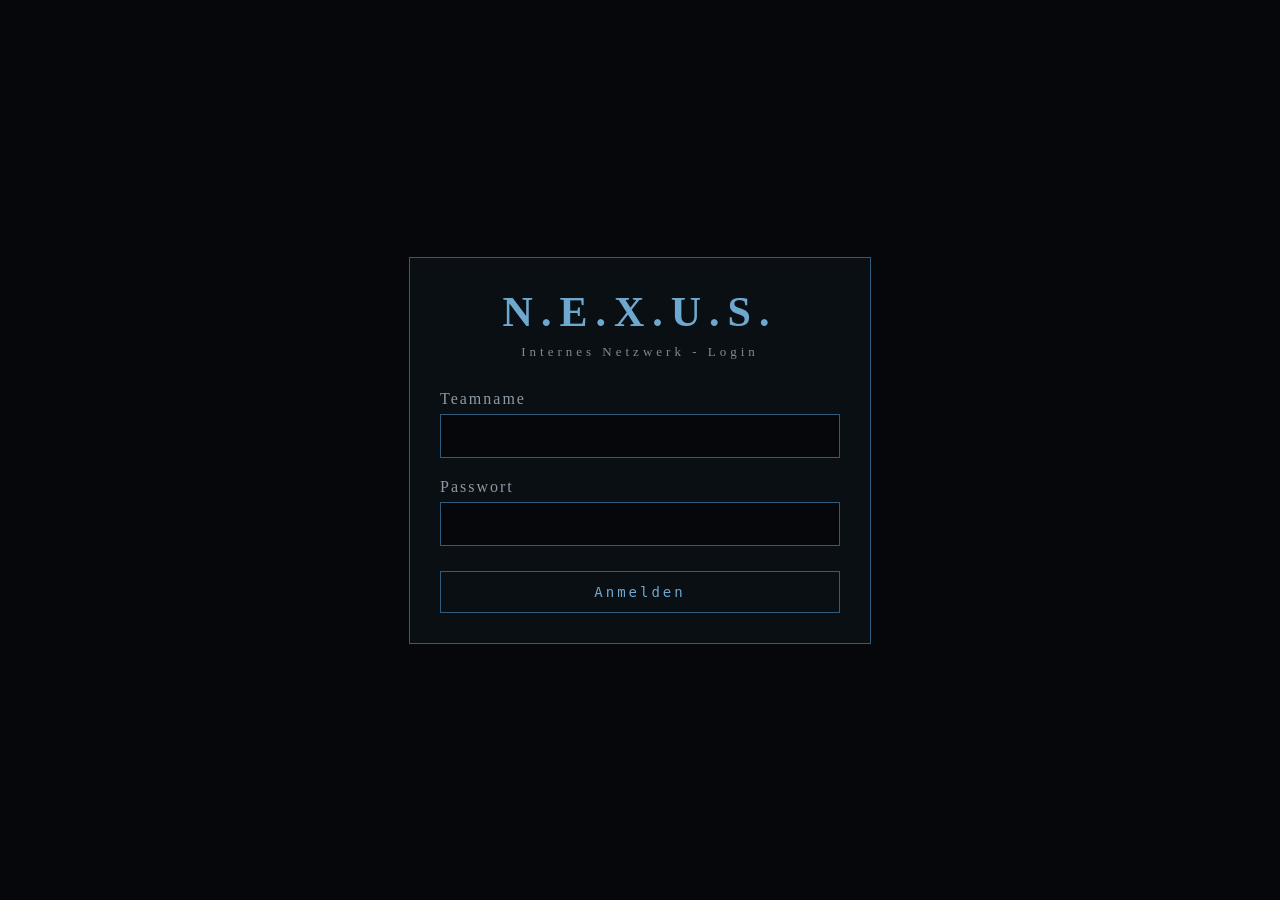
<file: index.html>
<!DOCTYPE html>
<html lang="de">

<head>

    <meta charset="UTF-8">

    <meta name="viewport"
          content="width=device-width, initial-scale=1.0">

    <title>N.E.X.U.S. – Internes Netzwerk</title>

    <link rel="stylesheet" href="style-login.css">

</head>


<body>

    <div class="login-box">

        <h1>N.E.X.U.S.</h1>

        <p>Internes Netzwerk - Login</p>


        <label for="teamname">
            Teamname
        </label>

        <input
            type="text"
            id="teamname"
            autocomplete="off"
        >


        <label for="passwort">
            Passwort
        </label>

        <input
            type="password"
            id="passwort"
        >


        <button id="login-button" type="button">
            Anmelden
        </button>


        <p id="login-fehler">
            Zugangsdaten ungültig.
        </p>

    </div>


    <script src="script-login.js"></script>

</body>

</html>
</file>
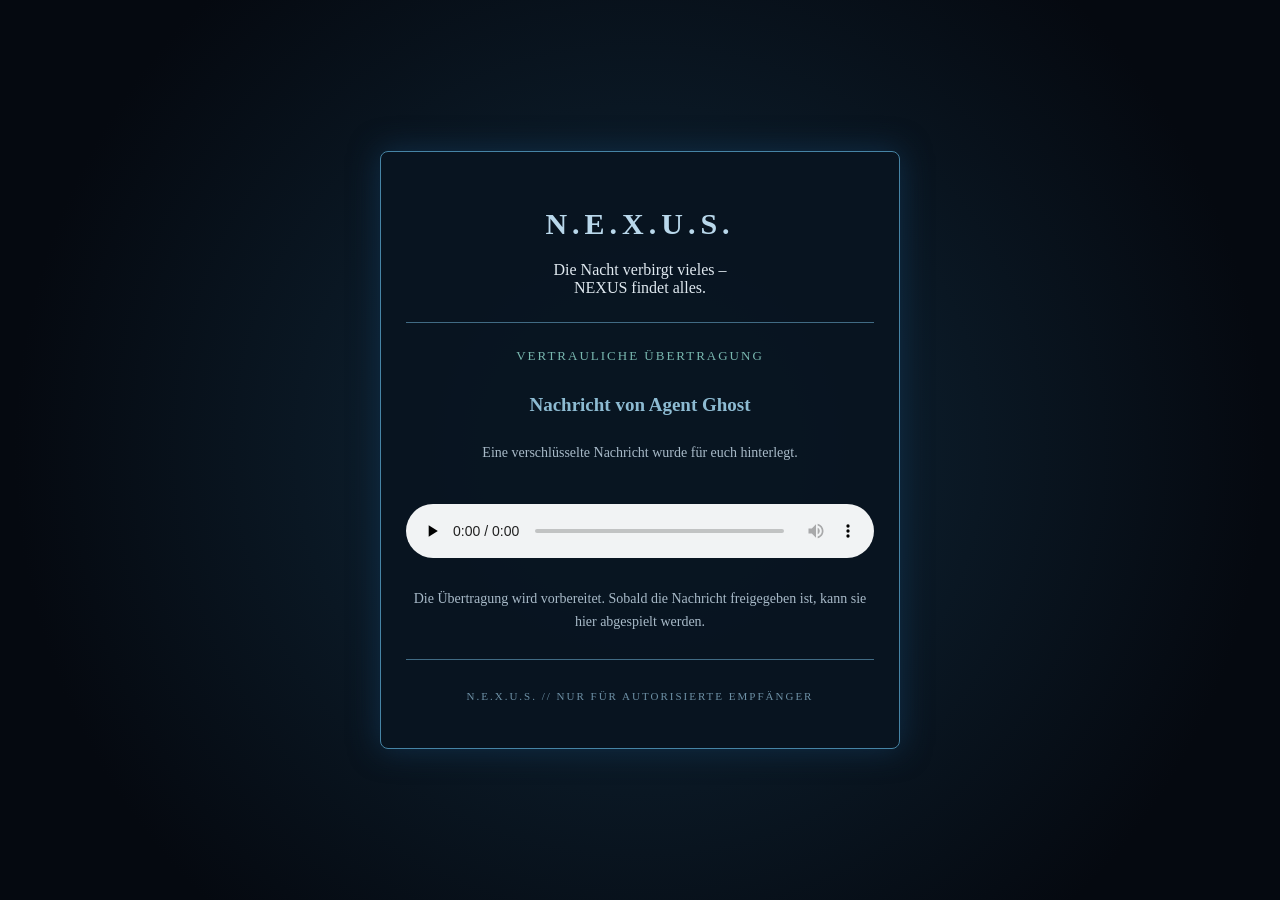
<file: ghost.html>
<!DOCTYPE html>
<html lang="de">
<head>
  <meta charset="UTF-8">
  <meta name="viewport"
        content="width=device-width, initial-scale=1.0">
  <title>N.E.X.U.S. | Nachricht von Ghost</title>

  <style>
    * {
      box-sizing: border-box;
    }

    body {
      margin: 0;
      min-height: 100vh;
      background: radial-gradient(
        circle at center,
        #10283a,
        #050910 80%
      );
      color: #e0e9f0;
      font-family: Georgia, serif;
      display: flex;
      align-items: center;
      justify-content: center;
      padding: 20px;
    }

    .nachricht {
      width: 100%;
      max-width: 520px;
      padding: 35px 25px;
      text-align: center;
      border: 1px solid #4684a5;
      background: rgba(8, 20, 32, 0.92);
      box-shadow: 0 0 30px #102e48;
      border-radius: 8px;
    }

    h1 {
      color: #b9d8eb;
      letter-spacing: 5px;
      font-size: 30px;
    }

    h2 {
      font-size: 19px;
      color: #8dbbd2;
      margin-top: 30px;
    }

    .linie {
      height: 1px;
      background: #416b84;
      margin: 25px 0;
    }

    .status {
      font-size: 13px;
      letter-spacing: 2px;
      color: #79b8b0;
    }

    audio {
      width: 100%;
      margin-top: 25px;
    }

    .hinweis {
      font-size: 14px;
      line-height: 1.7;
      color: #a8bac8;
      margin-top: 25px;
    }

    .geheim {
      font-size: 11px;
      letter-spacing: 2px;
      color: #6e91a6;
      margin-top: 30px;
    }
  </style>
</head>

<body>

  <main class="nachricht">

    <h1>N.E.X.U.S.</h1>

    <p>Die Nacht verbirgt vieles –<br>
       NEXUS findet alles.</p>

    <div class="linie"></div>

    <p class="status">VERTRAULICHE ÜBERTRAGUNG</p>

    <h2>Nachricht von Agent Ghost</h2>

    <p class="hinweis">
      Eine verschlüsselte Nachricht wurde
      für euch hinterlegt.
    </p>

    <!--
      Später die Datei ghost.mp3
      in denselben Ordner legen.
    -->

    <audio controls preload="none">
      <source src="ghost.mp3" type="audio/mpeg">
      Dein Browser unterstützt keine Audiowiedergabe.
    </audio>

    <p class="hinweis">
      Die Übertragung wird vorbereitet.
      Sobald die Nachricht freigegeben ist,
      kann sie hier abgespielt werden.
    </p>

    <div class="linie"></div>

    <p class="geheim">
      N.E.X.U.S. // NUR FÜR AUTORISIERTE EMPFÄNGER
    </p>

  </main>

</body>
</html>
</file>
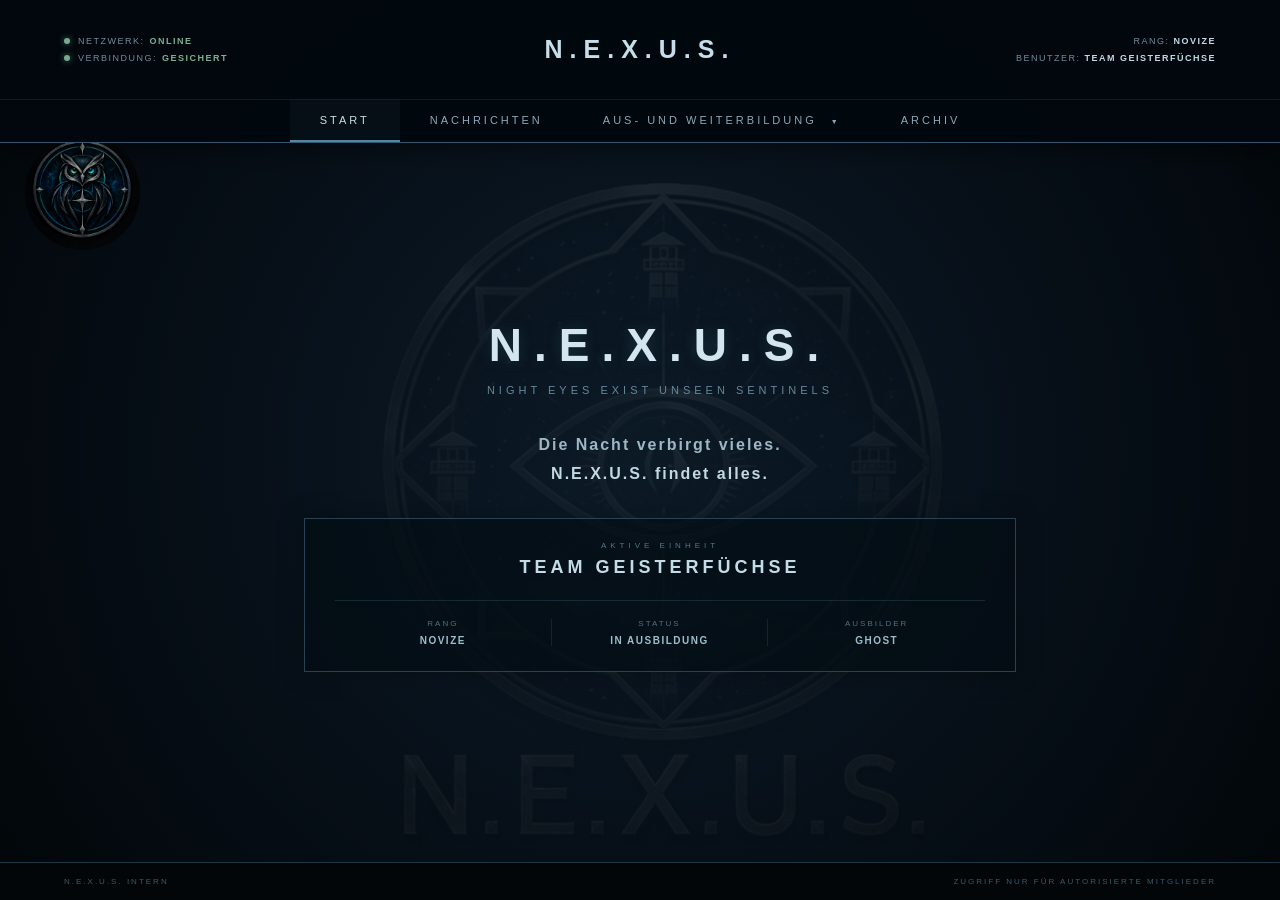
<file: netzwerk.html>
<!DOCTYPE html>
<html lang="de">

<head>
    <meta charset="UTF-8">

    <meta name="viewport"
          content="width=device-width, initial-scale=1.0">

    <title>N.E.X.U.S. – Internes Netzwerk</title>

    <link rel="stylesheet" href="style-netzwerk.css">
</head>


<body class="netzwerk-seite">

    <!-- OBERER SYSTEMBEREICH -->
    <header class="systemleiste">

        <div class="systemleiste-oben">

            <!-- LINKS -->
            <div class="systemstatus-kopf">

                <div>
                    <span class="status-punkt"></span>
                    NETZWERK:
                    <strong>ONLINE</strong>
                </div>

                <div>
                    <span class="status-punkt"></span>
                    VERBINDUNG:
                    <strong>GESICHERT</strong>
                </div>

            </div>


            <!-- MITTE -->
            <div class="nexus-name">
                N.E.X.U.S.
            </div>


            <!-- RECHTS -->
            <div class="benutzer-info">

                <span>
                    RANG:
                    <strong>NOVIZE</strong>
                </span>

                <span>
                    BENUTZER:
                    <strong>TEAM GEISTERFÜCHSE</strong>
                </span>

            </div>

        </div>


        <!-- NAVIGATION -->
        <nav class="navigation">

    <a href="netzwerk.html" class="nav-aktiv">
        START
    </a>

    <a href="#">
        NACHRICHTEN
    </a>


    <div class="nav-dropdown">

        <button class="nav-dropdown-button" type="button">
            AUS- UND WEITERBILDUNG
            <span class="dropdown-pfeil">▼</span>
        </button>

        <div class="nav-dropdown-inhalt">

            <a href="pruefungen.html">
                PRÜFUNGSMODUL
            </a>

        </div>

    </div>


    <a href="#">
        ARCHIV
    </a>

</nav>
    </header>

    <div class="nexus-tier-ecke">
        <img src="nexus-eule.png" alt="N.E.X.U.S. Eule">
    </div>

    <!-- HAUPTBEREICH -->
    <main class="nexus-startseite">

        <!-- Logo als Hintergrund -->
        <div class="nexus-wasserzeichen"></div>


        <!-- INHALT -->
        <section class="nexus-zentrale">

            <h1>N.E.X.U.S.</h1>

            <p class="nexus-ausgeschrieben">
                Night Eyes eXist Unseen Sentinels
            </p>


            <div class="leitspruch">

                <p>
                    <strong>Die Nacht verbirgt vieles.</strong>
                </p>

                <p>
                    <strong>N.E.X.U.S. findet alles.</strong>
                </p>

            </div>


            <!-- TEAMANZEIGE -->
            <div class="team-anzeige">

                <p class="team-kleine-ueberschrift">
                    AKTIVE EINHEIT
                </p>

                <h2>
                    TEAM GEISTERFÜCHSE
                </h2>


                <div class="team-daten">

                    <div>
                        <span>RANG</span>
                        <strong>NOVIZE</strong>
                    </div>

                    <div>
                        <span>STATUS</span>
                        <strong>IN AUSBILDUNG</strong>
                    </div>

                    <div>
                        <span>AUSBILDER</span>
                        <strong>GHOST</strong>
                    </div>

                </div>

            </div>

        </section>

    </main>


    <!-- FOOTER -->
    <footer class="netzwerk-footer">

        <span>
            N.E.X.U.S. INTERN
        </span>

        <span>
            ZUGRIFF NUR FÜR AUTORISIERTE MITGLIEDER
        </span>

    </footer>

    <script src="script-netzwerk.js"></script>

</body>

</html>
</file>
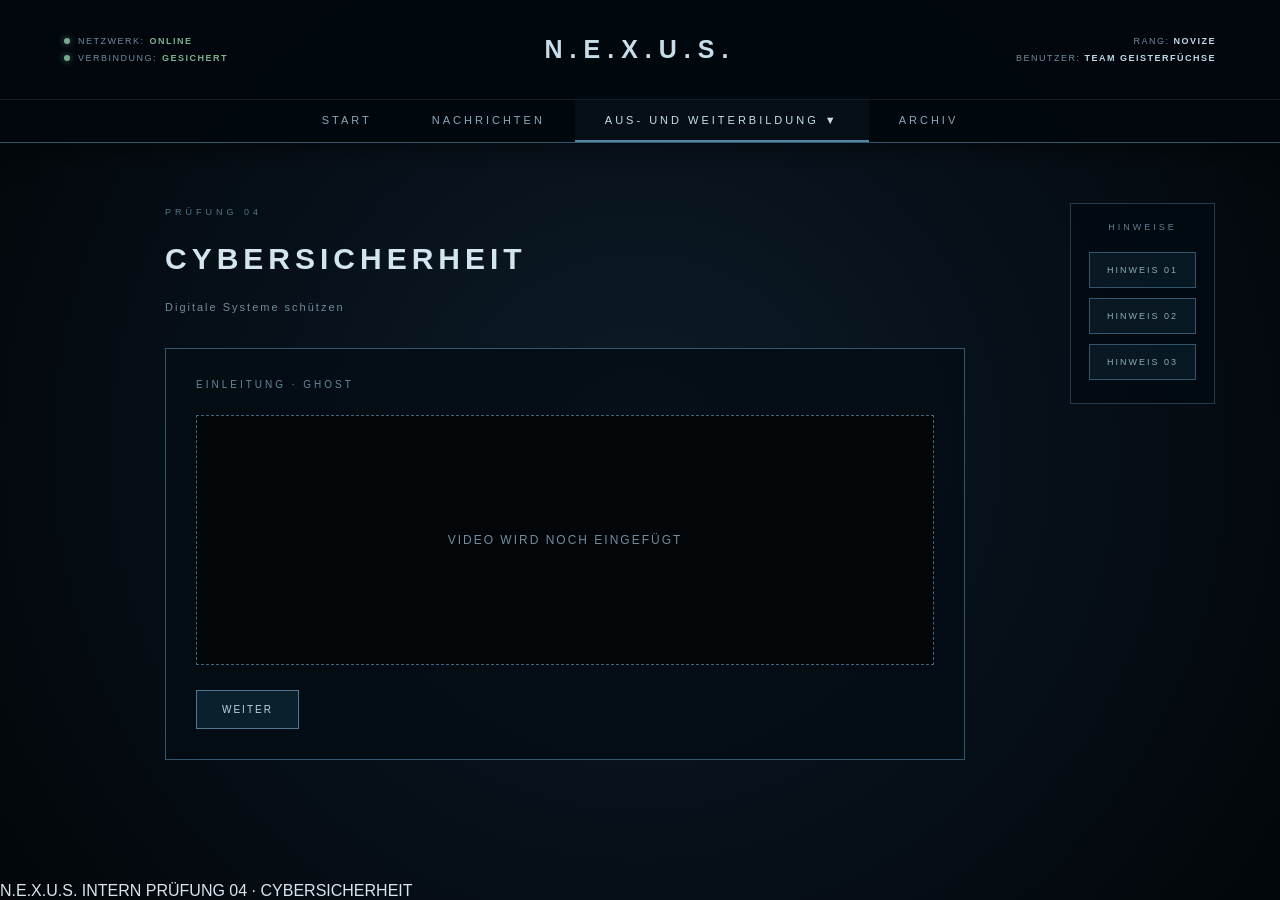
<file: pruefung-cybersicherheit.html>
<!DOCTYPE html>
<html lang="de">
<head>
    <meta charset="UTF-8">
    <meta name="viewport" content="width=device-width, initial-scale=1.0">
    <title>N.E.X.U.S. – Cybersicherheit</title>
    <link rel="stylesheet" href="style-cybersicherheit.css">
</head>

<body class="netzwerk-seite">

<header class="systemleiste">
    <div class="systemleiste-oben">
        <div class="systemstatus-kopf">
            <div><span class="status-punkt"></span>
                NETZWERK: <strong>ONLINE</strong></div>
            <div><span class="status-punkt"></span>
                VERBINDUNG: <strong>GESICHERT</strong></div>
        </div>

        <div class="nexus-name">N.E.X.U.S.</div>

        <div class="benutzer-info">
            <span>RANG: <strong>NOVIZE</strong></span>
            <span>BENUTZER: <strong>TEAM GEISTERFÜCHSE</strong></span>
        </div>
    </div>

    <nav class="navigation">
        <a href="netzwerk.html">START</a>
        <a href="#">NACHRICHTEN</a>

        <div class="nav-dropdown">
            <button class="nav-dropdown-button nav-aktiv" type="button">
                AUS- UND WEITERBILDUNG ▼
            </button>
            <div class="nav-dropdown-inhalt">
                <a href="pruefungen.html">PRÜFUNGSMODUL</a>
            </div>
        </div>

        <a href="#">ARCHIV</a>
    </nav>
</header>

<main class="cyber-hauptbereich">
    <div class="nexus-wasserzeichen"></div>

    <section class="cyber-inhalt">

        <div class="pruefungs-kopf">
            <p class="pruefungs-nummer">PRÜFUNG 04</p>
            <h1>CYBERSICHERHEIT</h1>
            <p class="pruefungs-beschreibung">
                Digitale Systeme schützen
            </p>
        </div>

        <!-- EINLEITUNGSVIDEO -->
        <section class="auftragsfenster" id="schritt-1">
            <p class="fenster-titel">EINLEITUNG · GHOST</p>

            <div class="video-platzhalter" id="video-platzhalter">
                <span>VIDEO WIRD NOCH EINGEFÜGT</span>
            </div>

            <!-- Später den Platzhalter durch ein Video ersetzen -->

            <button class="nexus-button" id="weiter-1" type="button">
                WEITER
            </button>
        </section>

        <!-- NACHRICHTEN -->
        <section class="auftragsfenster versteckt" id="schritt-2">
            <p class="fenster-titel">NACHRICHTENKONTROLLE</p>

            <p class="aufgaben-text">
                Überprüft eure Nachrichten.
            </p>

            <button class="nexus-button" id="weiter-2" type="button">
                WEITER
            </button>
        </section>

        <!-- PHISHING -->
        <section class="auftragsfenster versteckt" id="schritt-3">
            <p class="fenster-titel">PHISHING-KONTROLLE</p>

            <p class="aufgaben-text">
                3 Nachrichten sind echt.
                Prüft, ob ihr auf dem richtigen Weg seid.
            </p>

            <label for="phishing-code">PRÜFCODE</label>
            <input type="text" id="phishing-code"
                   inputmode="numeric" maxlength="3"
                   autocomplete="off">

            <button class="nexus-button" id="phishing-pruefen"
                    type="button">
                BESTÄTIGEN
            </button>

            <p class="fehlermeldung" id="phishing-fehler" role="alert">
                Code nicht erkannt.
            </p>

            <!-- ZUGRIFFSPROTOKOLLE -->
            <div class="ergebnis-bereich versteckt" id="protokoll-bereich">
                <p class="aufgaben-text">
                    Prüft die Zugriffsprotokolle,
                    um den Eindringling zu entlarven.
                </p>

                <div class="protokoll-bilder">
                    <div class="bild-platzhalter">
                        ZUGRIFFSPROTOKOLL 01
                        <small>Bild später einfügen</small>
                    </div>
                    <div class="bild-platzhalter">
                        ZUGRIFFSPROTOKOLL 02
                        <small>Bild später einfügen</small>
                    </div>
                    <div class="bild-platzhalter">
                        ZUGRIFFSPROTOKOLL 03
                        <small>Bild später einfügen</small>
                    </div>
                </div>

                <p class="aufgaben-text">
                    Welcher Benutzer ist der Eindringling?
                </p>

                <div class="auswahl-bereich">
                    <label>
                        <input type="radio" name="eindringling" value="1">
                        Benutzer 01
                    </label>
                    <label>
                        <input type="radio" name="eindringling" value="2">
                        Benutzer 02
                    </label>
                    <label>
                        <input type="radio" name="eindringling" value="3">
                        Benutzer 03
                    </label>
                </div>

                <button class="nexus-button" id="eindringling-pruefen"
                        type="button">
                    AUSWAHL BESTÄTIGEN
                </button>

                <p class="fehlermeldung" id="eindringling-fehler"
                   role="alert">
                    Eindringling nicht erkannt.
                </p>
            </div>
        </section>

        <!-- GEGENMASSNAHMEN -->
        <section class="auftragsfenster versteckt" id="schritt-4">
            <p class="fenster-titel">SYSTEMSICHERUNG</p>

            <p class="aufgaben-text">
                Aktiviert Gegenmaßnahmen.
            </p>

            <label for="gegenmassnahme-code">
                AKTIVIERUNGSCODE
            </label>

            <input type="text" id="gegenmassnahme-code"
                   autocomplete="off">

            <button class="nexus-button" id="gegenmassnahme-pruefen"
                    type="button">
                AKTIVIEREN
            </button>

            <p class="fehlermeldung" id="gegenmassnahme-fehler"
               role="alert">
                Aktivierungscode nicht erkannt.
            </p>

            <div class="ergebnis-bereich versteckt" id="bestaetigung">
                <p class="erfolg-text">
                    BESTÄTIGT: GEGENMASSNAHMEN AKTIVIERT.
                    EINDRINGLING ENTFERNT.
                </p>

                <button class="nexus-button" id="weiter-3" type="button">
                    WEITER
                </button>
            </div>
        </section>

        <!-- ABSCHLUSS -->
        <section class="auftragsfenster versteckt" id="abschluss-bereich">
            <p class="erfolg-text">
                ✓ PRÜFUNG DIGITAL ABGESCHLOSSEN
            </p>

            <p class="aufgaben-text">
                Die Prüfung Cybersicherheit wurde abgeschlossen.
                Die nächste Prüfung wurde freigeschaltet.
            </p>

            <a href="pruefungen.html" class="nexus-button">
                ZUR PRÜFUNGSÜBERSICHT
            </a>
        </section>

    </section>

    <!-- HINWEISE -->
    <aside class="hinweisleiste">
        <p class="hinweisleiste-titel">HINWEISE</p>

        <button class="hinweis-button" data-hinweis="1"
                type="button">HINWEIS 01</button>
        <button class="hinweis-button" data-hinweis="2"
                type="button">HINWEIS 02</button>
        <button class="hinweis-button" data-hinweis="3"
                type="button">HINWEIS 03</button>
    </aside>
</main>

<!-- HINWEISFENSTER -->
<div class="hinweis-fenster" id="hinweis-fenster">
    <div class="hinweis-dialog" role="dialog"
         aria-modal="true" aria-labelledby="hinweis-titel">

        <div class="hinweis-dialog-kopf">
            <span id="hinweis-titel">HINWEIS</span>
            <button id="hinweis-schliessen" type="button"
                    aria-label="Hinweis schließen">×</button>
        </div>

        <p id="hinweis-text"></p>
    </div>
</div>

<footer class="netzwerk-footer">
    <span>N.E.X.U.S. INTERN</span>
    <span>PRÜFUNG 04 · CYBERSICHERHEIT</span>
</footer>

<script src="script-cybersicherheit.js"></script>
</body>
</html>
</file>
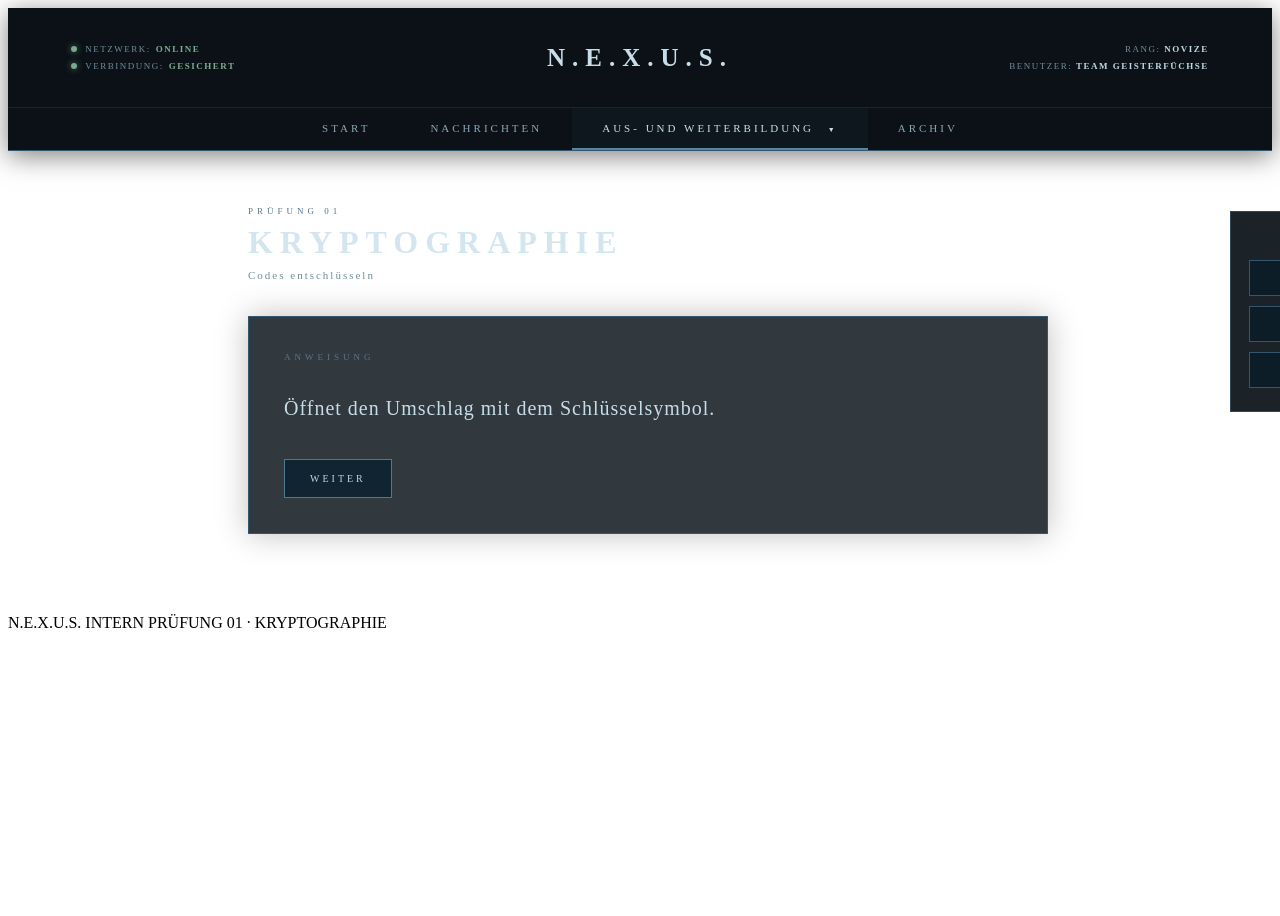
<file: pruefung-kryptographie.html>
<!DOCTYPE html>
<html lang="de">

<head>
    <meta charset="UTF-8">

    <meta name="viewport"
          content="width=device-width, initial-scale=1.0">

    <title>N.E.X.U.S. – Kryptographie</title>

    <link rel="stylesheet" href="style-kryptographie.css">
</head>


<body class="kryptographie-seite">

    <!-- =====================================
         SYSTEMKOPF
         ===================================== -->

    <header class="systemleiste">

        <div class="systemleiste-oben">

            <!-- LINKS -->

            <div class="systemstatus-kopf">

                <div>
                    <span class="status-punkt"></span>
                    NETZWERK:
                    <strong>ONLINE</strong>
                </div>

                <div>
                    <span class="status-punkt"></span>
                    VERBINDUNG:
                    <strong>GESICHERT</strong>
                </div>

            </div>


            <!-- MITTE -->

            <div class="nexus-name">
                N.E.X.U.S.
            </div>


            <!-- RECHTS -->

            <div class="benutzer-info">

                <span>
                    RANG:
                    <strong>NOVIZE</strong>
                </span>

                <span>
                    BENUTZER:
                    <strong>TEAM GEISTERFÜCHSE</strong>
                </span>

            </div>

        </div>


        <!-- NAVIGATION -->

        <nav class="navigation">

            <a href="netzwerk.html">
                START
            </a>

            <a href="#">
                NACHRICHTEN
            </a>


            <div class="nav-dropdown">

                <button
                    class="nav-dropdown-button nav-aktiv"
                    type="button">

                    AUS- UND WEITERBILDUNG

                    <span class="dropdown-pfeil">
                        ▼
                    </span>

                </button>


                <div class="nav-dropdown-inhalt">

                    <a href="pruefungen.html">
                        PRÜFUNGSMODUL
                    </a>

                </div>

            </div>


            <a href="#">
                ARCHIV
            </a>

        </nav>

    </header>


    <!-- =====================================
         HAUPTBEREICH
         ===================================== -->

    <main class="krypto-hauptbereich">

        <div class="nexus-wasserzeichen"></div>


        <!-- PRÜFUNGSINHALT -->

        <section class="krypto-inhalt">

            <div class="pruefungs-kopf">

                <p class="pruefungs-nummer">
                    PRÜFUNG 01
                </p>

                <h1>
                    KRYPTOGRAPHIE
                </h1>

                <p class="pruefungs-beschreibung">
                    Codes entschlüsseln
                </p>

            </div>


            <!-- ANWEISUNG -->

            <div class="auftragsfenster">

                <p class="fenster-titel">
                    ANWEISUNG
                </p>

                <p class="anweisung">
                    Öffnet den Umschlag mit dem Schlüsselsymbol.
                </p>


                <button
                    id="weiter-button"
                    class="nexus-button"
                    type="button">

                    WEITER

                </button>


                <!-- PASSWORTBEREICH -->

                <div
                    id="passwort-bereich"
                    class="passwort-bereich">

                    <div class="trennlinie"></div>

                    <p class="passwort-anweisung">
                        Gebt das Lösungswort ein, um die Prüfung
                        digital abzuschließen.
                    </p>


                    <label for="loesungswort">
                        LÖSUNGSWORT
                    </label>

                    <input
                        type="text"
                        id="loesungswort"
                        autocomplete="off"
                    >


                    <button
                        id="passwort-button"
                        class="nexus-button"
                        type="button">

                        BESTÄTIGEN

                    </button>


                    <p
                        id="passwort-fehler"
                        class="passwort-fehler">

                        Lösungswort nicht erkannt.

                    </p>

                </div>


                <!-- ABSCHLUSS -->

                <div
                    id="abschluss-bereich"
                    class="abschluss-bereich">

                    <p class="abschluss-status">
                        ✓ PRÜFUNG DIGITAL ABGESCHLOSSEN
                    </p>

                    <p>
                        Der Ausbildungsfortschritt wurde
                        aktualisiert.
                    </p>


                    <a
                        href="pruefungen.html"
                        class="nexus-button zur-uebersicht">

                        ZUR PRÜFUNGSÜBERSICHT

                    </a>

                </div>

            </div>

        </section>


        <!-- =====================================
             HINWEISE RECHTS
             ===================================== -->

        <aside class="hinweisleiste">

            <p class="hinweisleiste-titel">
                HINWEISE
            </p>


            <button
                class="hinweis-button"
                data-hinweis="1"
                type="button">

                HINWEIS 01

            </button>


            <button
                class="hinweis-button"
                data-hinweis="2"
                type="button">

                HINWEIS 02

            </button>


            <button
                class="hinweis-button"
                data-hinweis="3"
                type="button">

                HINWEIS 03

            </button>

        </aside>

    </main>


    <!-- =====================================
         HINWEISFENSTER
         ===================================== -->

    <div
        id="hinweis-fenster"
        class="hinweis-fenster">

        <div class="hinweis-dialog">

            <div class="hinweis-dialog-kopf">

                <span id="hinweis-titel">
                    HINWEIS
                </span>

                <button
                    id="hinweis-schliessen"
                    type="button">

                    ×

                </button>

            </div>


            <p id="hinweis-text">
            </p>

        </div>

    </div>


    <!-- FOOTER -->

    <footer class="netzwerk-footer">

        <span>
            N.E.X.U.S. INTERN
        </span>

        <span>
            PRÜFUNG 01 · KRYPTOGRAPHIE
        </span>

    </footer>


    <script src="script-kryptographie.js"></script>

</body>

</html>
</file>
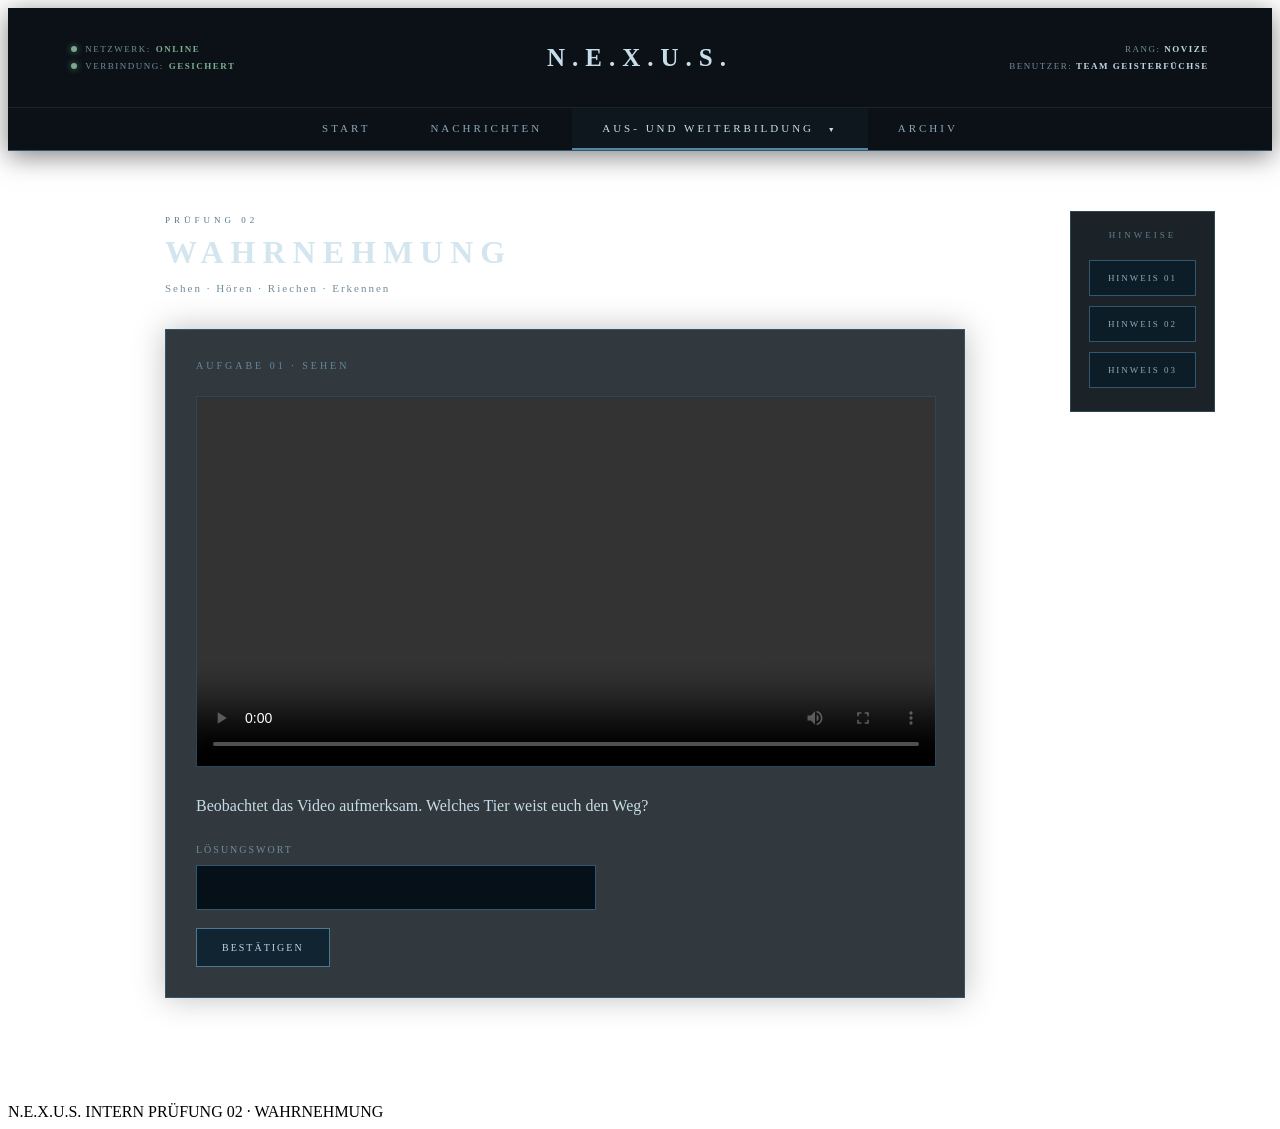
<file: pruefung-wahrnehmung.html>
<!DOCTYPE html>
<html lang="de">

<head>
    <meta charset="UTF-8">
    <meta name="viewport" content="width=device-width, initial-scale=1.0">

    <title>N.E.X.U.S. – Wahrnehmung</title>

    <link rel="stylesheet" href="style-wahrnehmung.css">
</head>

<body class="wahrnehmung-seite">

    <!-- SYSTEMKOPF -->

    <header class="systemleiste">

        <div class="systemleiste-oben">

            <div class="systemstatus-kopf">
                <div>
                    <span class="status-punkt"></span>
                    NETZWERK: <strong>ONLINE</strong>
                </div>
                <div>
                    <span class="status-punkt"></span>
                    VERBINDUNG: <strong>GESICHERT</strong>
                </div>
            </div>

            <div class="nexus-name">
                N.E.X.U.S.
            </div>

            <div class="benutzer-info">
                <span>RANG: <strong>NOVIZE</strong></span>
                <span>BENUTZER: <strong>TEAM GEISTERFÜCHSE</strong></span>
            </div>

        </div>

        <!-- NAVIGATION -->

        <nav class="navigation">

            <a href="netzwerk.html">START</a>

            <a href="#">NACHRICHTEN</a>

            <div class="nav-dropdown">

                <button class="nav-dropdown-button nav-aktiv" type="button">
                    AUS- UND WEITERBILDUNG
                    <span class="dropdown-pfeil">▼</span>
                </button>

                <div class="nav-dropdown-inhalt">
                    <a href="pruefungen.html">PRÜFUNGSMODUL</a>
                </div>

            </div>

            <a href="#">ARCHIV</a>

        </nav>

    </header>

    <!-- HAUPTBEREICH -->

    <main class="wahrnehmung-hauptbereich">

        <div class="nexus-wasserzeichen"></div>

        <section class="wahrnehmung-inhalt">

            <div class="pruefungs-kopf">
                <p class="pruefungs-nummer">PRÜFUNG 02</p>
                <h1>WAHRNEHMUNG</h1>
                <p class="pruefungs-beschreibung">
                    Sehen · Hören · Riechen · Erkennen
                </p>
            </div>

            <!-- AUFGABE 1 -->

            <section class="auftragsfenster" id="aufgabe-1">

                <p class="fenster-titel">AUFGABE 01 · SEHEN</p>

                <video controls playsinline preload="metadata">
                    <source src="video-wahrnehmung.mp4" type="video/mp4">
                    Dein Browser unterstützt dieses Video nicht.
                </video>

                <p class="aufgaben-text">
                    Beobachtet das Video aufmerksam.
                    Welches Tier weist euch den Weg?
                </p>

                <label for="antwort-1">LÖSUNGSWORT</label>

                <input type="text" id="antwort-1" autocomplete="off">

                <button class="nexus-button" id="pruefen-1" type="button">
                    BESTÄTIGEN
                </button>

                <p class="fehlermeldung" id="fehler-1" role="alert">
                    Antwort nicht erkannt.
                </p>

                <!-- EULENSYMBOL -->

                <div class="ergebnis-bereich" id="ergebnis-1">

                    <img
                        src="nexus-eule.png"
                        alt="Persönliches Symbol der N.E.X.U.S.-Eule"
                        class="eulen-symbol"
                    >

                    <p class="ergebnis-text">
                        Öffnet den Umschlag mit diesem Symbol.
                    </p>

                    <button class="nexus-button" id="weiter-1" type="button">
                        WEITER
                    </button>

                </div>

            </section>

            <!-- AUFGABE 2 -->

            <section class="auftragsfenster versteckt" id="aufgabe-2">

                <p class="fenster-titel">AUFGABE 02 · HÖREN</p>

                <video controls playsinline preload="metadata">
                    <source src="video-echo.mp4" type="video/mp4">
                    Dein Browser unterstützt dieses Video nicht.
                </video>

                <p class="aufgaben-text">
                    Hört genau hin und entschlüsselt den fünfstelligen Code.
                </p>

                <label for="antwort-2">FÜNFSTELLIGER CODE</label>

                <input
                    type="text"
                    id="antwort-2"
                    inputmode="numeric"
                    maxlength="5"
                    autocomplete="off"
                >

                <button class="nexus-button" id="pruefen-2" type="button">
                    BESTÄTIGEN
                </button>

                <p class="fehlermeldung" id="fehler-2" role="alert">
                    Code nicht erkannt.
                </p>

            </section>

            <!-- AUFGABE 3 -->

            <section class="auftragsfenster versteckt" id="aufgabe-3">

                <p class="fenster-titel">AUFGABE 03 · GEFAHRENERKENNUNG</p>

                <p class="aufgaben-text">
                    Gefahren sind nicht immer sichtbar.
                    Welcher Geruch sollte euch vorsichtig machen?
                </p>

                <label for="antwort-3">ANTWORT</label>

                <input type="text" id="antwort-3" autocomplete="off">

                <button class="nexus-button" id="pruefen-3" type="button">
                    BESTÄTIGEN
                </button>

                <p class="fehlermeldung" id="fehler-3" role="alert">
                    Antwort nicht erkannt.
                </p>

            </section>

            <!-- AUFGABE 4 -->

            <section class="auftragsfenster versteckt" id="aufgabe-4">

                <p class="fenster-titel">AUFGABE 04 · ABSCHLUSS</p>

                <p class="aufgaben-text">
                    Ein guter Agent nutzt jeden verfügbaren Sinn –
                    aber niemals auf Kosten seiner Sicherheit.
                    Welcher Sinn fehlt?
                </p>

                <label for="antwort-4">ANTWORT</label>

                <input type="text" id="antwort-4" autocomplete="off">

                <button class="nexus-button" id="pruefen-4" type="button">
                    BESTÄTIGEN
                </button>

                <p class="fehlermeldung" id="fehler-4" role="alert">
                    Antwort nicht erkannt.
                </p>

            </section>

            <!-- PRÜFUNGSABSCHLUSS -->

            <section class="auftragsfenster abschluss-bereich versteckt"
                     id="abschluss-bereich"
                     aria-live="polite">

                <p class="abschluss-status">
                    ✓ PRÜFUNG DIGITAL ABGESCHLOSSEN
                </p>

                <p>
                    Die Prüfung Wahrnehmung wurde erfolgreich abgeschlossen.
                    Die nächste Prüfung wurde freigeschaltet.
                </p>

                <a href="pruefungen.html" class="nexus-button">
                    ZUR PRÜFUNGSÜBERSICHT
                </a>

            </section>

        </section>

        <!-- HINWEISLEISTE -->

        <aside class="hinweisleiste">

            <p class="hinweisleiste-titel">HINWEISE</p>

            <button class="hinweis-button" data-hinweis="1" type="button">
                HINWEIS 01
            </button>

            <button class="hinweis-button" data-hinweis="2" type="button">
                HINWEIS 02
            </button>

            <button class="hinweis-button" data-hinweis="3" type="button">
                HINWEIS 03
            </button>

        </aside>

    </main>

    <!-- HINWEISFENSTER -->

    <div class="hinweis-fenster" id="hinweis-fenster">

        <div class="hinweis-dialog" role="dialog"
             aria-modal="true" aria-labelledby="hinweis-titel">

            <div class="hinweis-dialog-kopf">
                <span id="hinweis-titel">HINWEIS</span>

                <button id="hinweis-schliessen"
                        type="button"
                        aria-label="Hinweis schließen">
                    ×
                </button>
            </div>

            <p id="hinweis-text"></p>

        </div>

    </div>

    <footer class="netzwerk-footer">
        <span>N.E.X.U.S. INTERN</span>
        <span>PRÜFUNG 02 · WAHRNEHMUNG</span>
    </footer>

    <script src="script-wahrnehmung.js"></script>

</body>
</html>
</file>
<file: style-login.css>
body {
    margin: 0; min-height: 100vh;
    
    background-color: #05070a; color:white;

    display: flex; flex-direction: column; 
    justify-content: center; align-items: center;
}

    .login-box  {
        width: 90%; max-width: 400px;
        
        border: 1px solid #315b7d; padding: 30px;

        background-color: #0a0f14;
    }

    .login-box h1 {
        margin: 0;

        color: #6fa8cf;

        font-size: 42px; letter-spacing: 8px; text-align: center;
    }
    
    .login-box p {
        margin-top: 8px; margin-bottom: 30px;

        color: #7d8b96;

        font-size: 13px; letter-spacing: 4px; text-align: center;
    }

    .login-box label {
        display: block;

        margin-top: 20px; margin-bottom: 6px;

        color: #8b9aa6;

        font-size: 12 px; letter-spacing: 2px;
    }

    .login-box input {
        width: 100%; box-sizing: border-box;

        padding: 12px;

        background-color: #05070a; color: white;

        border: 1px solid #315b7d;

        font-family: monospace; font-size: 15px;
    }

    .login-box input:focus {
        outline: none; border-color: #6fa8cf;
    }

    .login-box button {
        width: 100%;

        margin-top: 25px;
        padding: 12px;

        background-color: transparent; color: #6fa8cf;

        border: 1px solid #315b7d;

        font-family: monospace; font-size: 14px; letter-spacing: 3px;

        cursor: pointer;
    }

    .login-box button:hover {
        background-color: #101c26; border-color: #6fa8cf;
    }
</file>
<file: style-netzwerk.css>
/* =========================================
   N.E.X.U.S. – INTERNES NETZWERK
   ========================================= */

.netzwerk-seite {
    min-height: 100vh;
    margin: 0;

    background:
        radial-gradient(
            circle at center,
            #0d1c29 0%,
            #071019 50%,
            #020609 100%
        );

    color: #d8e5ed;

    font-family: Arial, sans-serif;

    display: flex;
    flex-direction: column;
}


/* =========================================
   OBERE SYSTEMLEISTE
   ========================================= */

.systemleiste {
    position: relative;
    z-index: 10;

    width: 100%;

    background: rgba(2, 8, 13, 0.96);

    border-bottom: 1px solid #31566d;

    box-shadow:
        0 5px 25px rgba(0, 0, 0, 0.5);
}


.systemleiste-oben {
    min-height: 75px;

    padding: 12px 5%;

    display: grid;

    grid-template-columns:
        1fr auto 1fr;

    align-items: center;

    gap: 25px;
}


/* =========================================
   STATUS LINKS
   ========================================= */

.systemstatus-kopf {
    display: flex;
    flex-direction: column;

    gap: 7px;

    color: #718c9c;

    font-size: 9px;

    letter-spacing: 1.5px;
}


.systemstatus-kopf div {
    display: flex;
    align-items: center;

    gap: 5px;
}


.systemstatus-kopf strong {
    color: #7caf91;
}


.status-punkt {
    width: 6px;
    height: 6px;

    margin-right: 3px;

    background: #79a98e;

    border-radius: 50%;

    box-shadow:
        0 0 7px rgba(121, 169, 142, 0.7);
}


/* =========================================
   N.E.X.U.S. OBEN MITTIG
   ========================================= */

.nexus-name {
    color: #c7deea;

    font-size: 25px;
    font-weight: bold;

    letter-spacing: 7px;

    text-align: center;

    white-space: nowrap;
}


/* =========================================
   BENUTZER RECHTS
   ========================================= */

.benutzer-info {
    display: flex;
    flex-direction: column;

    align-items: flex-end;

    gap: 7px;

    color: #718c9c;

    font-size: 9px;

    letter-spacing: 1.5px;
}


.benutzer-info strong {
    color: #c1d9e5;
}


/* =========================================
   NAVIGATION
   ========================================= */
.navigation .nav-aktiv {
    color: #c7deea;

    border-bottom-color: #5685a0;

    background: rgba(70,120,150,0.06);
}

.navigation {
    display: flex;

    justify-content: center;

    border-top:
        1px solid rgba(70, 110, 135, 0.22);
}


.navigation a {
    padding: 14px 30px;

    color: #8ca8b8;

    text-decoration: none;

    font-size: 11px;

    letter-spacing: 3px;

    transition: 0.25s;

    border-bottom:
        2px solid transparent;
}


.navigation a:hover {
    color: #d0e4ed;

    background:
        rgba(70, 120, 150, 0.08);

    border-bottom-color: #5685a0;
}

/* =========================================
   DROPDOWN – AUS- UND WEITERBILDUNG
   ========================================= */

.nav-dropdown {
    position: relative;

    display: flex;
}


.nav-dropdown-button {
    padding: 14px 30px;

    background: transparent;

    border: none;
    border-bottom: 2px solid transparent;

    color: #8ca8b8;

    font-family: inherit;

    font-size: 11px;

    letter-spacing: 3px;

    cursor: pointer;

    transition: 0.25s;
}


.dropdown-pfeil {
    margin-left: 8px;

    font-size: 7px;
}


.nav-dropdown-button:hover {
    color: #d0e4ed;

    background:
        rgba(70, 120, 150, 0.08);

    border-bottom-color: #5685a0;
}


/* Ausgeklapptes Menü */

.nav-dropdown-inhalt {
    position: absolute;

    top: 100%;
    left: 0;

    min-width: 100%;

    display: none;

    background:
        rgba(3, 10, 16, 0.98);

    border: 1px solid #29485a;

    box-shadow:
        0 8px 20px
        rgba(0, 0, 0, 0.45);

    z-index: 100;
}


.nav-dropdown-inhalt a {
    display: block;

    padding: 15px 25px;

    color: #8ca8b8;

    text-decoration: none;

    font-size: 10px;

    letter-spacing: 2px;

    white-space: nowrap;

    border-bottom: none;
}


.nav-dropdown-inhalt a:hover {
    color: #d0e4ed;

    background:
        rgba(70, 120, 150, 0.12);
}


/* Menü öffnen */

.nav-dropdown.offen .nav-dropdown-inhalt {
    display: block;
}


.nav-dropdown.offen .dropdown-pfeil {
    display: inline-block;

    transform: rotate(180deg);
}


/* =========================================
   HAUPTBEREICH
   ========================================= */

.nexus-startseite {
    position: relative;

    flex: 1;

    width: 100%;

    display: flex;

    justify-content: center;
    align-items: center;

    overflow: hidden;

    padding: 55px 20px 70px;
}


/* =========================================
   NEXUS LOGO IM HINTERGRUND
   ========================================= */

.nexus-wasserzeichen {
    position: absolute;

    width: 700px;
    height: 700px;

    left: 50%;
    top: 50%;

    transform:
        translate(-50%, -50%);

    background-image:
        url("nexus-logo.png");

    background-position: center;
    background-repeat: no-repeat;
    background-size: contain;

    opacity: 0.07;

    filter: grayscale(20%);

    pointer-events: none;
}


/* =========================================
   ZENTRALER INHALT
   ========================================= */

.nexus-zentrale {
    position: relative;

    z-index: 2;

    width: 100%;

    max-width: 760px;

    text-align: center;
}


/* NEXUS Titel */

.nexus-zentrale h1 {
    margin: 0;

    color: #d3e6ef;

    font-size: 46px;

    letter-spacing: 12px;

    text-shadow:
        0 0 15px rgba(100, 160, 190, 0.18);
}


/* Ausgeschriebener Name */

.nexus-ausgeschrieben {
    margin: 12px 0 0;

    color: #66889b;

    font-size: 11px;

    letter-spacing: 4px;

    text-transform: uppercase;
}


/* =========================================
   LEITSPRUCH
   ========================================= */

.leitspruch {
    font-weight: bold;

    margin: 35px 0 30px;

    color: #9eb7c5;

    font-size: 16px;

    letter-spacing: 2px;

    line-height: 1.8;
}


.leitspruch p {
    margin: 0;
}


.leitspruch p:last-child {
    color: #c2d8e3;

    font-weight: bold;
}


/* =========================================
   N.E.X.U.S. EULE OBEN LINKS
   ========================================= */

.nexus-tier-ecke {
    position: absolute;
    top: 135px;
    left: 25px;

    z-index: 5;
}

.nexus-tier-ecke img {
    width: 115px;
    height: 115px;

    object-fit: cover;

    border-radius: 50%;

    opacity: 0.9;

    filter:
    drop-shadow(0 0 14pxrgba(70, 130, 160,0.3));
}

/* =========================================
   TEAMANZEIGE
   ========================================= */

.team-anzeige {
    max-width: 650px;

    margin: 0 auto;

    padding: 22px 30px 25px;

    background:
        rgba(4, 13, 20, 0.72);

    border:
        1px solid rgba(70, 110, 135, 0.55);

    box-shadow:
        0 0 25px
        rgba(0, 0, 0, 0.25);
}


.team-kleine-ueberschrift {
    margin: 0 0 7px;

    color: #557789;

    font-size: 8px;

    letter-spacing: 4px;
}


.team-anzeige h2 {
    margin: 0 0 22px;

    color: #c4dce7;

    font-size: 18px;

    letter-spacing: 4px;
}


.team-daten {
    display: grid;

    grid-template-columns:
        repeat(3, 1fr);

    border-top:
        1px solid rgba(80, 120, 140, 0.25);

    padding-top: 18px;
}


.team-daten div {
    display: flex;

    flex-direction: column;

    gap: 7px;
}


.team-daten div:not(:last-child) {
    border-right:
        1px solid rgba(80, 120, 140, 0.2);
}


.team-daten span {
    color: #536f80;

    font-size: 8px;

    letter-spacing: 2px;
}


.team-daten strong {
    color: #9ebdca;

    font-size: 10px;

    letter-spacing: 1.5px;
}


/* =========================================
   FOOTER
   ========================================= */

.netzwerk-footer {
    position: relative;

    z-index: 10;

    display: flex;

    justify-content: space-between;

    padding: 14px 5%;

    color: #3e5968;

    background: #020609;

    border-top: 1px solid #1e3542;

    font-size: 8px;

    letter-spacing: 2px;
}


/* =========================================
   HANDY
   ========================================= */

@media (max-width: 700px) {

    .nexus-Tier-ecke {
        top: 155px;
        left: 12px;
    }

    .nexus-tier-ecke img {
        width: 75px;
        height: 75px;
    }

    .systemleiste-oben {
        grid-template-columns:
            1fr 1fr;

        padding: 12px 15px;
    }


    .nexus-name {
        grid-column: 1 / 3;
        grid-row: 1;

        font-size: 20px;

        letter-spacing: 5px;

        margin-bottom: 5px;
    }


    .systemstatus-kopf {
        grid-column: 1;
        grid-row: 2;

        font-size: 7px;
    }


    .benutzer-info {
        grid-column: 2;
        grid-row: 2;

        font-size: 7px;

        text-align: right;
    }


    .navigation a {
        width: 100%;

        text-align: center;

        font-size: 9px;
    }


    .nexus-startseite {
        padding:
            45px 15px 55px;
    }


    .nexus-wasserzeichen {
        width: 500px;
        height: 500px;
    }


    .nexus-zentrale h1 {
        font-size: 32px;

        letter-spacing: 8px;
    }


    .nexus-ausgeschrieben {
        font-size: 8px;

        letter-spacing: 2px;
    }


    .leitspruch {
        margin: 28px 0 25px;

        font-size: 13px;
    }



    .team-anzeige {
        padding: 20px 15px;
    }


    .team-anzeige h2 {
        font-size: 14px;

        letter-spacing: 3px;
    }


    .team-daten {
        gap: 8px;
    }


    .team-daten strong {
        font-size: 8px;
    }


    .netzwerk-footer {
        flex-direction: column;

        gap: 6px;

        text-align: center;
    }

}
</file>
<file: style-cybersicherheit.css>
/* =========================================
   N.E.X.U.S. – INTERNES NETZWERK
   ========================================= */

.netzwerk-seite {
    min-height: 100vh;
    margin: 0;

    background:
        radial-gradient(
            circle at center,
            #0d1c29 0%,
            #071019 50%,
            #020609 100%
        );

    color: #d8e5ed;

    font-family: Arial, sans-serif;

    display: flex;
    flex-direction: column;
}


/* =========================================
   OBERE SYSTEMLEISTE
   ========================================= */

.systemleiste {
    position: relative;
    z-index: 10;

    width: 100%;

    background: rgba(2, 8, 13, 0.96);

    border-bottom: 1px solid #31566d;

    box-shadow:
        0 5px 25px rgba(0, 0, 0, 0.5);
}


.systemleiste-oben {
    min-height: 75px;

    padding: 12px 5%;

    display: grid;

    grid-template-columns:
        1fr auto 1fr;

    align-items: center;

    gap: 25px;
}


/* =========================================
   STATUS LINKS
   ========================================= */

.systemstatus-kopf {
    display: flex;
    flex-direction: column;

    gap: 7px;

    color: #718c9c;

    font-size: 9px;

    letter-spacing: 1.5px;
}


.systemstatus-kopf div {
    display: flex;
    align-items: center;

    gap: 5px;
}


.systemstatus-kopf strong {
    color: #7caf91;
}


.status-punkt {
    width: 6px;
    height: 6px;

    margin-right: 3px;

    background: #79a98e;

    border-radius: 50%;

    box-shadow:
        0 0 7px rgba(121, 169, 142, 0.7);
}


/* =========================================
   N.E.X.U.S. OBEN MITTIG
   ========================================= */

.nexus-name {
    color: #c7deea;

    font-size: 25px;
    font-weight: bold;

    letter-spacing: 7px;

    text-align: center;

    white-space: nowrap;
}


/* =========================================
   BENUTZER RECHTS
   ========================================= */

.benutzer-info {
    display: flex;
    flex-direction: column;

    align-items: flex-end;

    gap: 7px;

    color: #718c9c;

    font-size: 9px;

    letter-spacing: 1.5px;
}


.benutzer-info strong {
    color: #c1d9e5;
}


/* =========================================
   NAVIGATION
   ========================================= */
.navigation .nav-aktiv {
    color: #c7deea;

    border-bottom-color: #5685a0;

    background: rgba(70,120,150,0.06);
}

.navigation {
    display: flex;

    justify-content: center;

    border-top:
        1px solid rgba(70, 110, 135, 0.22);
}


.navigation a {
    padding: 14px 30px;

    color: #8ca8b8;

    text-decoration: none;

    font-size: 11px;

    letter-spacing: 3px;

    transition: 0.25s;

    border-bottom:
        2px solid transparent;
}


.navigation a:hover {
    color: #d0e4ed;

    background:
        rgba(70, 120, 150, 0.08);

    border-bottom-color: #5685a0;
}

/* =========================================
   DROPDOWN – AUS- UND WEITERBILDUNG
   ========================================= */

.nav-dropdown {
    position: relative;

    display: flex;
}


.nav-dropdown-button {
    padding: 14px 30px;

    background: transparent;

    border: none;
    border-bottom: 2px solid transparent;

    color: #8ca8b8;

    font-family: inherit;

    font-size: 11px;

    letter-spacing: 3px;

    cursor: pointer;

    transition: 0.25s;
}


.dropdown-pfeil {
    margin-left: 8px;

    font-size: 7px;
}


.nav-dropdown-button:hover {
    color: #d0e4ed;

    background:
        rgba(70, 120, 150, 0.08);

    border-bottom-color: #5685a0;
}


/* Ausgeklapptes Menü */

.nav-dropdown-inhalt {
    position: absolute;

    top: 100%;
    left: 0;

    min-width: 100%;

    display: none;

    background:
        rgba(3, 10, 16, 0.98);

    border: 1px solid #29485a;

    box-shadow:
        0 8px 20px
        rgba(0, 0, 0, 0.45);

    z-index: 100;
}


.nav-dropdown-inhalt a {
    display: block;

    padding: 15px 25px;

    color: #8ca8b8;

    text-decoration: none;

    font-size: 10px;

    letter-spacing: 2px;

    white-space: nowrap;

    border-bottom: none;
}


.nav-dropdown-inhalt a:hover {
    color: #d0e4ed;

    background:
        rgba(70, 120, 150, 0.12);
}


/* Menü öffnen */

.nav-dropdown.offen .nav-dropdown-inhalt {
    display: block;
}


.nav-dropdown.offen .dropdown-pfeil {
    display: inline-block;

    transform: rotate(180deg);
}

/* HAUPTBEREICH */

.cyber-hauptbereich {
    position: relative;
    flex: 1;
    width: 100%;
    max-width: 1200px;
    margin: 0 auto;
    padding: 55px 190px 80px 40px;
    box-sizing: border-box;
}

.cyber-inhalt {
    position: relative;
    z-index: 2;
    max-width: 800px;
    margin: 0 auto;
}

.pruefungs-kopf {
    margin-bottom: 35px;
}

.pruefungs-nummer {
    color: #557789;
    font-size: 9px;
    letter-spacing: 4px;
}

.pruefungs-kopf h1 {
    color: #d3e6ef;
    font-size: 30px;
    letter-spacing: 5px;
    overflow-wrap: anywhere;
}

.pruefungs-beschreibung {
    color: #718c9c;
    font-size: 11px;
    letter-spacing: 2px;
}

/* AUFGABEN */

.auftragsfenster {
    padding: 30px;
    margin-bottom: 25px;
    background: rgba(4, 13, 20, 0.82);
    border: 1px solid #31566d;
}

.fenster-titel {
    color: #66899b;
    font-size: 10px;
    letter-spacing: 3px;
    margin: 0 0 25px;
}

.aufgaben-text {
    color: #c6dce7;
    font-size: 16px;
    line-height: 1.7;
    margin: 20px 0;
}

.versteckt {
    display: none !important;
}

/* VIDEO-PLATZHALTER */

.video-platzhalter {
    display: flex;
    align-items: center;
    justify-content: center;
    min-height: 250px;
    margin-bottom: 25px;
    padding: 20px;
    box-sizing: border-box;
    background: #020609;
    border: 1px dashed #42677c;
    color: #718c9c;
    font-size: 12px;
    letter-spacing: 2px;
    text-align: center;
}

.auftragsfenster video {
    display: block;
    width: 100%;
    margin-bottom: 25px;
}

/* EINGABEN UND BUTTONS */

.auftragsfenster > label,
#schritt-4 > label {
    display: block;
    color: #718c9c;
    font-size: 10px;
    letter-spacing: 2px;
    margin-bottom: 10px;
}

.auftragsfenster input[type="text"] {
    display: block;
    width: 100%;
    max-width: 430px;
    box-sizing: border-box;
    padding: 13px;
    margin-bottom: 20px;
    background: #061019;
    border: 1px solid #31566d;
    color: #d3e6ef;
    font-family: inherit;
    font-size: 15px;
}

.auftragsfenster input[type="text"]:focus {
    outline: 1px solid #6b98af;
}

.nexus-button {
    display: inline-block;
    padding: 13px 25px;
    background: rgba(13, 35, 48, 0.9);
    border: 1px solid #4d7890;
    color: #bcd6e3;
    font-family: inherit;
    font-size: 10px;
    letter-spacing: 2px;
    text-decoration: none;
    cursor: pointer;
}

.nexus-button:hover {
    background: rgba(24, 55, 72, 0.95);
}

.nexus-button:disabled {
    opacity: 0.5;
    cursor: default;
}

.fehlermeldung {
    display: none;
    color: #c88989;
    font-size: 11px;
    margin-top: 15px;
}

.ergebnis-bereich {
    margin-top: 30px;
    padding-top: 25px;
    border-top: 1px solid #31566d;
}

.erfolg-text {
    color: #7caf91;
    font-size: 14px;
    font-weight: bold;
    letter-spacing: 2px;
    line-height: 1.8;
}

/* ZUGRIFFSPROTOKOLLE */

.protokoll-bilder {
    display: grid;
    gap: 15px;
    margin: 25px 0;
}

.bild-platzhalter {
    display: flex;
    flex-direction: column;
    align-items: center;
    justify-content: center;
    min-height: 110px;
    padding: 15px;
    background: #061019;
    border: 1px dashed #42677c;
    color: #8faab8;
    font-size: 12px;
    letter-spacing: 2px;
    text-align: center;
}

.bild-platzhalter small {
    margin-top: 12px;
    color: #607f91;
    font-size: 10px;
}

.protokoll-bilder img {
    display: block;
    width: 100%;
    height: auto;
    border: 1px solid #31566d;
}

.auswahl-bereich {
    display: flex;
    flex-direction: column;
    gap: 14px;
    margin: 25px 0;
}

.auswahl-bereich label {
    display: flex;
    align-items: center;
    gap: 12px;
    color: #bcd6e3;
    font-size: 14px;
    cursor: pointer;
}

.auswahl-bereich input {
    accent-color: #6b98af;
}

/* HINWEISE */

.hinweisleiste {
    position: absolute;
    z-index: 5;
    top: 60px;
    right: 25px;
    width: 145px;
    padding: 18px;
    box-sizing: border-box;
    background: rgba(3, 11, 17, 0.9);
    border: 1px solid rgba(65, 105, 125, 0.55);
}

.hinweisleiste-titel {
    color: #607f91;
    font-size: 9px;
    letter-spacing: 3px;
    text-align: center;
    margin: 0 0 15px;
}

.hinweis-button {
    width: 100%;
    padding: 12px 5px;
    margin: 5px 0;
    background: rgba(10, 28, 39, 0.8);
    border: 1px solid #31566d;
    color: #8faab8;
    font-family: inherit;
    font-size: 9px;
    letter-spacing: 2px;
    cursor: pointer;
}

/* HINWEISFENSTER */

.hinweis-fenster {
    position: fixed;
    z-index: 1000;
    inset: 0;
    display: none;
    align-items: center;
    justify-content: center;
    padding: 20px;
    background: rgba(0, 4, 7, 0.75);
}

.hinweis-dialog {
    box-sizing: border-box;
    width: 100%;
    max-width: 500px;
    padding: 25px;
    background: #061019;
    border: 1px solid #42677c;
}

.hinweis-dialog-kopf {
    display: flex;
    justify-content: space-between;
    align-items: center;
    padding-bottom: 15px;
    border-bottom: 1px solid #31566d;
    color: #9bb9c7;
    font-size: 10px;
    letter-spacing: 3px;
}

#hinweis-schliessen {
    background: none;
    border: none;
    color: #809dab;
    font-size: 25px;
    cursor: pointer;
}

#hinweis-text {
    color: #b4cbd6;
    line-height: 1.7;
    margin: 25px 0 5px;
}

/* HANDY */

@media (max-width: 700px) {
    .cyber-hauptbereich {
        padding: 35px 15px 60px;
    }

    .pruefungs-kopf h1 {
        font-size: 23px;
        letter-spacing: 3px;
    }

    .auftragsfenster {
        padding: 22px 18px;
    }

    .hinweisleiste {
        position: relative;
        top: auto;
        right: auto;
        width: 100%;
        margin-top: 30px;
        display: grid;
        grid-template-columns: repeat(3, 1fr);
        gap: 7px;
    }

    .hinweisleiste-titel {
        grid-column: 1 / 4;
    }

    .hinweis-button {
        margin: 0;
        font-size: 8px;
        letter-spacing: 1px;
    }
}
</file>
<file: style-kryptographie.css>
/* =========================================
   N.E.X.U.S. – INTERNES NETZWERK
   ========================================= */

.netzwerk-seite {
    min-height: 100vh;
    margin: 0;

    background:
        radial-gradient(
            circle at center,
            #0d1c29 0%,
            #071019 50%,
            #020609 100%
        );

    color: #d8e5ed;

    font-family: Arial, sans-serif;

    display: flex;
    flex-direction: column;
}


/* =========================================
   OBERE SYSTEMLEISTE
   ========================================= */

.systemleiste {
    position: relative;
    z-index: 10;

    width: 100%;

    background: rgba(2, 8, 13, 0.96);

    border-bottom: 1px solid #31566d;

    box-shadow:
        0 5px 25px rgba(0, 0, 0, 0.5);
}


.systemleiste-oben {
    min-height: 75px;

    padding: 12px 5%;

    display: grid;

    grid-template-columns:
        1fr auto 1fr;

    align-items: center;

    gap: 25px;
}


/* =========================================
   STATUS LINKS
   ========================================= */

.systemstatus-kopf {
    display: flex;
    flex-direction: column;

    gap: 7px;

    color: #718c9c;

    font-size: 9px;

    letter-spacing: 1.5px;
}


.systemstatus-kopf div {
    display: flex;
    align-items: center;

    gap: 5px;
}


.systemstatus-kopf strong {
    color: #7caf91;
}


.status-punkt {
    width: 6px;
    height: 6px;

    margin-right: 3px;

    background: #79a98e;

    border-radius: 50%;

    box-shadow:
        0 0 7px rgba(121, 169, 142, 0.7);
}


/* =========================================
   N.E.X.U.S. OBEN MITTIG
   ========================================= */

.nexus-name {
    color: #c7deea;

    font-size: 25px;
    font-weight: bold;

    letter-spacing: 7px;

    text-align: center;

    white-space: nowrap;
}


/* =========================================
   BENUTZER RECHTS
   ========================================= */

.benutzer-info {
    display: flex;
    flex-direction: column;

    align-items: flex-end;

    gap: 7px;

    color: #718c9c;

    font-size: 9px;

    letter-spacing: 1.5px;
}


.benutzer-info strong {
    color: #c1d9e5;
}


/* =========================================
   NAVIGATION
   ========================================= */
.navigation .nav-aktiv {
    color: #c7deea;

    border-bottom-color: #5685a0;

    background: rgba(70,120,150,0.06);
}

.navigation {
    display: flex;

    justify-content: center;

    border-top:
        1px solid rgba(70, 110, 135, 0.22);
}


.navigation a {
    padding: 14px 30px;

    color: #8ca8b8;

    text-decoration: none;

    font-size: 11px;

    letter-spacing: 3px;

    transition: 0.25s;

    border-bottom:
        2px solid transparent;
}


.navigation a:hover {
    color: #d0e4ed;

    background:
        rgba(70, 120, 150, 0.08);

    border-bottom-color: #5685a0;
}

/* =========================================
   DROPDOWN – AUS- UND WEITERBILDUNG
   ========================================= */

.nav-dropdown {
    position: relative;

    display: flex;
}


.nav-dropdown-button {
    padding: 14px 30px;

    background: transparent;

    border: none;
    border-bottom: 2px solid transparent;

    color: #8ca8b8;

    font-family: inherit;

    font-size: 11px;

    letter-spacing: 3px;

    cursor: pointer;

    transition: 0.25s;
}


.dropdown-pfeil {
    margin-left: 8px;

    font-size: 7px;
}


.nav-dropdown-button:hover {
    color: #d0e4ed;

    background:
        rgba(70, 120, 150, 0.08);

    border-bottom-color: #5685a0;
}


/* Ausgeklapptes Menü */

.nav-dropdown-inhalt {
    position: absolute;

    top: 100%;
    left: 0;

    min-width: 100%;

    display: none;

    background:
        rgba(3, 10, 16, 0.98);

    border: 1px solid #29485a;

    box-shadow:
        0 8px 20px
        rgba(0, 0, 0, 0.45);

    z-index: 100;
}


.nav-dropdown-inhalt a {
    display: block;

    padding: 15px 25px;

    color: #8ca8b8;

    text-decoration: none;

    font-size: 10px;

    letter-spacing: 2px;

    white-space: nowrap;

    border-bottom: none;
}


.nav-dropdown-inhalt a:hover {
    color: #d0e4ed;

    background:
        rgba(70, 120, 150, 0.12);
}


/* Menü öffnen */

.nav-dropdown.offen .nav-dropdown-inhalt {
    display: block;
}


.nav-dropdown.offen .dropdown-pfeil {
    display: inline-block;

    transform: rotate(180deg);
}

/* =========================================
   KRYPTOGRAPHIE
   ========================================= */

.kryptographie-seite {
    min-height: 100vh;
}


/* =========================================
   HAUPTBEREICH
   ========================================= */

.krypto-hauptbereich {
    position: relative;

    flex: 1;

    width: 100%;

    max-width: 1200px;

    margin: 0 auto;

    padding: 55px 190px 80px 40px;

    overflow: hidden;
}


.krypto-inhalt {
    position: relative;

    z-index: 2;

    max-width: 800px;

    margin: 0 auto;
}


/* =========================================
   PRÜFUNGSKOPF
   ========================================= */

.pruefungs-kopf {
    margin-bottom: 35px;
}


.pruefungs-nummer {
    margin: 0 0 8px;

    color: #557789;

    font-size: 9px;

    letter-spacing: 4px;
}


.pruefungs-kopf h1 {
    margin: 0 0 8px;

    color: #d3e6ef;

    font-size: 32px;

    letter-spacing: 7px;
}


.pruefungs-beschreibung {
    margin: 0;

    color: #718c9c;

    font-size: 11px;

    letter-spacing: 2px;
}


/* =========================================
   AUFTRAGSFENSTER
   ========================================= */

.auftragsfenster {
    padding: 35px;

    background:
        rgba(4, 13, 20, 0.82);

    border:
        1px solid #31566d;

    box-shadow:
        0 0 30px
        rgba(0, 0, 0, 0.25);
}


.fenster-titel {
    margin: 0 0 30px;

    color: #557789;

    font-size: 9px;

    letter-spacing: 4px;
}


.anweisung {
    margin: 0 0 35px;

    color: #c6dce7;

    font-size: 20px;

    line-height: 1.6;

    letter-spacing: 1px;
}


/* =========================================
   BUTTONS
   ========================================= */

.nexus-button {
    display: inline-block;

    padding: 13px 25px;

    background:
        rgba(13, 35, 48, 0.9);

    border:
        1px solid #4d7890;

    color: #bcd6e3;

    font-family: inherit;

    font-size: 10px;

    letter-spacing: 3px;

    text-decoration: none;

    cursor: pointer;

    transition: 0.2s;
}


.nexus-button:hover {
    background:
        rgba(24, 55, 72, 0.95);

    border-color: #76a1b8;
}


/* =========================================
   PASSWORT
   ========================================= */

.passwort-bereich {
    display: none;

    margin-top: 35px;
}


.trennlinie {
    height: 1px;

    margin-bottom: 30px;

    background:
        rgba(70, 110, 135, 0.35);
}


.passwort-anweisung {
    color: #829daa;

    font-size: 12px;

    line-height: 1.6;
}


.passwort-bereich label {
    display: block;

    margin: 25px 0 8px;

    color: #607f91;

    font-size: 9px;

    letter-spacing: 3px;
}


.passwort-bereich input {
    width: 100%;

    max-width: 400px;

    padding: 13px;

    margin: 0 10px 15px 0;

    background: #061019;

    border: 1px solid #31566d;

    color: #d3e6ef;

    font-family: inherit;

    outline: none;
}


.passwort-bereich input:focus {
    border-color: #6b98af;
}


.passwort-fehler {
    display: none;

    margin-top: 15px;

    color: #a76f6f;

    font-size: 10px;

    letter-spacing: 2px;
}


/* =========================================
   ABSCHLUSS
   ========================================= */

.abschluss-bereich {
    display: none;

    margin-top: 35px;

    padding-top: 30px;

    border-top:
        1px solid rgba(70, 110, 135, 0.35);
}


.abschluss-bereich p {
    color: #829daa;

    font-size: 12px;
}


.abschluss-status {
    color: #7caf91 !important;

    font-size: 11px !important;

    font-weight: bold;

    letter-spacing: 2px;
}


.zur-uebersicht {
    margin-top: 20px;
}


/* =========================================
   HINWEISLEISTE
   ========================================= */

.hinweisleiste {
    position: absolute;

    z-index: 5;

    top: 60px;
    right: 25px;

    width: 145px;

    padding: 18px;

    background:
        rgba(3, 11, 17, 0.9);

    border:
        1px solid rgba(65, 105, 125, 0.55);
}


.hinweisleiste-titel {
    margin: 0 0 15px;

    color: #607f91;

    font-size: 9px;

    letter-spacing: 3px;

    text-align: center;
}


.hinweis-button {
    width: 100%;

    margin: 5px 0;

    padding: 12px 5px;

    background:
        rgba(10, 28, 39, 0.8);

    border:
        1px solid #31566d;

    color: #8faab8;

    font-family: inherit;

    font-size: 9px;

    letter-spacing: 2px;

    cursor: pointer;

    transition: 0.2s;
}


.hinweis-button:hover {
    color: #d0e4ed;

    border-color: #6590a6;
}


/* =========================================
   HINWEISFENSTER
   ========================================= */

.hinweis-fenster {
    position: fixed;

    z-index: 1000;

    inset: 0;

    display: none;

    justify-content: center;
    align-items: center;

    padding: 20px;

    background:
        rgba(0, 4, 7, 0.75);
}


.hinweis-dialog {
    width: 100%;

    max-width: 500px;

    padding: 25px;

    background: #061019;

    border: 1px solid #42677c;

    box-shadow:
        0 0 40px
        rgba(0, 0, 0, 0.7);
}


.hinweis-dialog-kopf {
    display: flex;

    justify-content: space-between;
    align-items: center;

    padding-bottom: 15px;

    border-bottom:
        1px solid rgba(70, 110, 135, 0.35);

    color: #9bb9c7;

    font-size: 10px;

    letter-spacing: 3px;
}


#hinweis-schliessen {
    background: none;

    border: none;

    color: #809dab;

    font-size: 25px;

    cursor: pointer;
}


#hinweis-text {
    margin: 25px 0 5px;

    color: #b4cbd6;

    font-size: 14px;

    line-height: 1.7;
}


/* =========================================
   HANDY
   ========================================= */

@media (max-width: 700px) {

    .krypto-hauptbereich {
        padding:
            35px 15px 160px;
    }


    .pruefungs-kopf h1 {
        font-size: 24px;

        letter-spacing: 4px;
    }


    .auftragsfenster {
        padding: 25px 20px;
    }


    .anweisung {
        font-size: 16px;
    }


    .hinweisleiste {
        position: relative;

        top: auto;
        right: auto;

        width: 100%;

        margin-top: 35px;

        display: grid;

        grid-template-columns:
            repeat(3, 1fr);

        gap: 7px;
    }


    .hinweisleiste-titel {
        grid-column: 1 / 4;
    }


    .hinweis-button {
        margin: 0;

        font-size: 7px;

        letter-spacing: 1px;
    }

}
</file>
<file: style-wahrnehmung.css>
/* =========================================
   N.E.X.U.S. – INTERNES NETZWERK
   ========================================= */

.netzwerk-seite {
    min-height: 100vh;
    margin: 0;

    background:
        radial-gradient(
            circle at center,
            #0d1c29 0%,
            #071019 50%,
            #020609 100%
        );

    color: #d8e5ed;

    font-family: Arial, sans-serif;

    display: flex;
    flex-direction: column;
}


/* =========================================
   OBERE SYSTEMLEISTE
   ========================================= */

.systemleiste {
    position: relative;
    z-index: 10;

    width: 100%;

    background: rgba(2, 8, 13, 0.96);

    border-bottom: 1px solid #31566d;

    box-shadow:
        0 5px 25px rgba(0, 0, 0, 0.5);
}


.systemleiste-oben {
    min-height: 75px;

    padding: 12px 5%;

    display: grid;

    grid-template-columns:
        1fr auto 1fr;

    align-items: center;

    gap: 25px;
}


/* =========================================
   STATUS LINKS
   ========================================= */

.systemstatus-kopf {
    display: flex;
    flex-direction: column;

    gap: 7px;

    color: #718c9c;

    font-size: 9px;

    letter-spacing: 1.5px;
}


.systemstatus-kopf div {
    display: flex;
    align-items: center;

    gap: 5px;
}


.systemstatus-kopf strong {
    color: #7caf91;
}


.status-punkt {
    width: 6px;
    height: 6px;

    margin-right: 3px;

    background: #79a98e;

    border-radius: 50%;

    box-shadow:
        0 0 7px rgba(121, 169, 142, 0.7);
}


/* =========================================
   N.E.X.U.S. OBEN MITTIG
   ========================================= */

.nexus-name {
    color: #c7deea;

    font-size: 25px;
    font-weight: bold;

    letter-spacing: 7px;

    text-align: center;

    white-space: nowrap;
}


/* =========================================
   BENUTZER RECHTS
   ========================================= */

.benutzer-info {
    display: flex;
    flex-direction: column;

    align-items: flex-end;

    gap: 7px;

    color: #718c9c;

    font-size: 9px;

    letter-spacing: 1.5px;
}


.benutzer-info strong {
    color: #c1d9e5;
}


/* =========================================
   NAVIGATION
   ========================================= */
.navigation .nav-aktiv {
    color: #c7deea;

    border-bottom-color: #5685a0;

    background: rgba(70,120,150,0.06);
}

.navigation {
    display: flex;

    justify-content: center;

    border-top:
        1px solid rgba(70, 110, 135, 0.22);
}


.navigation a {
    padding: 14px 30px;

    color: #8ca8b8;

    text-decoration: none;

    font-size: 11px;

    letter-spacing: 3px;

    transition: 0.25s;

    border-bottom:
        2px solid transparent;
}


.navigation a:hover {
    color: #d0e4ed;

    background:
        rgba(70, 120, 150, 0.08);

    border-bottom-color: #5685a0;
}

/* =========================================
   DROPDOWN – AUS- UND WEITERBILDUNG
   ========================================= */

.nav-dropdown {
    position: relative;

    display: flex;
}


.nav-dropdown-button {
    padding: 14px 30px;

    background: transparent;

    border: none;
    border-bottom: 2px solid transparent;

    color: #8ca8b8;

    font-family: inherit;

    font-size: 11px;

    letter-spacing: 3px;

    cursor: pointer;

    transition: 0.25s;
}


.dropdown-pfeil {
    margin-left: 8px;

    font-size: 7px;
}


.nav-dropdown-button:hover {
    color: #d0e4ed;

    background:
        rgba(70, 120, 150, 0.08);

    border-bottom-color: #5685a0;
}


/* Ausgeklapptes Menü */

.nav-dropdown-inhalt {
    position: absolute;

    top: 100%;
    left: 0;

    min-width: 100%;

    display: none;

    background:
        rgba(3, 10, 16, 0.98);

    border: 1px solid #29485a;

    box-shadow:
        0 8px 20px
        rgba(0, 0, 0, 0.45);

    z-index: 100;
}


.nav-dropdown-inhalt a {
    display: block;

    padding: 15px 25px;

    color: #8ca8b8;

    text-decoration: none;

    font-size: 10px;

    letter-spacing: 2px;

    white-space: nowrap;

    border-bottom: none;
}


.nav-dropdown-inhalt a:hover {
    color: #d0e4ed;

    background:
        rgba(70, 120, 150, 0.12);
}


/* Menü öffnen */

.nav-dropdown.offen .nav-dropdown-inhalt {
    display: block;
}


.nav-dropdown.offen .dropdown-pfeil {
    display: inline-block;

    transform: rotate(180deg);
}

/* =========================================
   WAHRNEHMUNG – HAUPTBEREICH
   ========================================= */

.wahrnehmung-hauptbereich {
    position: relative;
    flex: 1;
    width: 100%;
    max-width: 1200px;
    margin: 0 auto;
    padding: 55px 190px 80px 40px;
    box-sizing: border-box;
}

.wahrnehmung-inhalt {
    position: relative;
    z-index: 2;
    max-width: 800px;
    margin: 0 auto;
}

.pruefungs-kopf {
    margin-bottom: 35px;
}

.pruefungs-nummer {
    color: #557789;
    font-size: 9px;
    letter-spacing: 4px;
}

.pruefungs-kopf h1 {
    color: #d3e6ef;
    font-size: 32px;
    letter-spacing: 7px;
    margin: 8px 0;
}

.pruefungs-beschreibung {
    color: #718c9c;
    font-size: 11px;
    letter-spacing: 2px;
}

/* =========================================
   AUFGABEN
   ========================================= */

.auftragsfenster {
    padding: 30px;
    margin-bottom: 25px;
    background: rgba(4, 13, 20, 0.82);
    border: 1px solid #31566d;
    box-shadow: 0 0 30px rgba(0, 0, 0, 0.25);
}

.fenster-titel {
    color: #66899b;
    font-size: 10px;
    letter-spacing: 3px;
    margin: 0 0 25px;
}

.auftragsfenster video {
    display: block;
    width: 100%;
    max-height: 450px;
    background: #020609;
    border: 1px solid #29485a;
    margin-bottom: 25px;
}

.aufgaben-text {
    color: #c6dce7;
    font-size: 16px;
    line-height: 1.7;
    margin-bottom: 25px;
}

.auftragsfenster label {
    display: block;
    color: #718c9c;
    font-size: 10px;
    letter-spacing: 2px;
    margin-bottom: 10px;
}

.auftragsfenster input {
    display: block;
    box-sizing: border-box;
    width: 100%;
    max-width: 400px;
    padding: 13px;
    margin-bottom: 18px;
    background: #061019;
    color: #d3e6ef;
    border: 1px solid #31566d;
    font-family: inherit;
    font-size: 15px;
    outline: none;
}

.auftragsfenster input:focus {
    border-color: #6b98af;
}

.nexus-button {
    display: inline-block;
    padding: 13px 25px;
    background: rgba(13, 35, 48, 0.9);
    border: 1px solid #4d7890;
    color: #bcd6e3;
    font-family: inherit;
    font-size: 10px;
    letter-spacing: 2px;
    text-decoration: none;
    cursor: pointer;
}

.nexus-button:hover {
    background: rgba(24, 55, 72, 0.95);
    border-color: #76a1b8;
}

.fehlermeldung {
    display: none;
    color: #c88989;
    font-size: 11px;
    margin-top: 15px;
}

.versteckt {
    display: none;
}

/* =========================================
   EULENSYMBOL UND ERGEBNIS
   ========================================= */

.ergebnis-bereich {
    display: none;
    margin-top: 30px;
    padding-top: 25px;
    border-top: 1px solid #31566d;
    text-align: center;
}

.eulen-symbol {
    display: block;
    width: 130px;
    height: 130px;
    object-fit: contain;
    margin: 0 auto 20px;
    border-radius: 50%;
}

.ergebnis-text {
    color: #c6dce7;
    font-size: 17px;
    line-height: 1.6;
    margin-bottom: 25px;
}

/* =========================================
   ABSCHLUSS
   ========================================= */

.abschluss-bereich p {
    color: #9eb7c5;
    line-height: 1.7;
}

.abschluss-status {
    color: #7caf91 !important;
    font-size: 13px;
    font-weight: bold;
    letter-spacing: 2px;
}

.abschluss-bereich .nexus-button {
    margin-top: 15px;
}

/* =========================================
   HINWEISLEISTE
   ========================================= */

.hinweisleiste {
    position: absolute;
    z-index: 5;
    top: 60px;
    right: 25px;
    width: 145px;
    padding: 18px;
    box-sizing: border-box;
    background: rgba(3, 11, 17, 0.9);
    border: 1px solid rgba(65, 105, 125, 0.55);
}

.hinweisleiste-titel {
    color: #607f91;
    font-size: 9px;
    letter-spacing: 3px;
    text-align: center;
    margin: 0 0 15px;
}

.hinweis-button {
    width: 100%;
    padding: 12px 5px;
    margin: 5px 0;
    background: rgba(10, 28, 39, 0.8);
    border: 1px solid #31566d;
    color: #8faab8;
    font-family: inherit;
    font-size: 9px;
    letter-spacing: 2px;
    cursor: pointer;
}

.hinweis-button:hover {
    color: #d0e4ed;
    border-color: #6590a6;
}

/* =========================================
   HINWEISFENSTER
   ========================================= */

.hinweis-fenster {
    position: fixed;
    z-index: 1000;
    inset: 0;
    display: none;
    justify-content: center;
    align-items: center;
    padding: 20px;
    background: rgba(0, 4, 7, 0.75);
}

.hinweis-dialog {
    box-sizing: border-box;
    width: 100%;
    max-width: 500px;
    padding: 25px;
    background: #061019;
    border: 1px solid #42677c;
    box-shadow: 0 0 40px rgba(0, 0, 0, 0.7);
}

.hinweis-dialog-kopf {
    display: flex;
    justify-content: space-between;
    align-items: center;
    padding-bottom: 15px;
    border-bottom: 1px solid #31566d;
    color: #9bb9c7;
    font-size: 10px;
    letter-spacing: 3px;
}

#hinweis-schliessen {
    background: none;
    border: none;
    color: #809dab;
    font-size: 25px;
    cursor: pointer;
}

#hinweis-text {
    color: #b4cbd6;
    font-size: 14px;
    line-height: 1.7;
    margin: 25px 0 5px;
}

/* =========================================
   HANDY
   ========================================= */

@media (max-width: 700px) {

    .wahrnehmung-hauptbereich {
        padding: 35px 15px 60px;
    }

    .pruefungs-kopf h1 {
        font-size: 24px;
        letter-spacing: 4px;
    }

    .auftragsfenster {
        padding: 22px 18px;
    }

    .aufgaben-text {
        font-size: 14px;
    }

    .hinweisleiste {
        position: relative;
        top: auto;
        right: auto;
        width: 100%;
        margin-top: 30px;
        display: grid;
        grid-template-columns: repeat(3, 1fr);
        gap: 7px;
    }

    .hinweisleiste-titel {
        grid-column: 1 / 4;
    }

    .hinweis-button {
        margin: 0;
        font-size: 8px;
        letter-spacing: 1px;
    }
}
</file>
